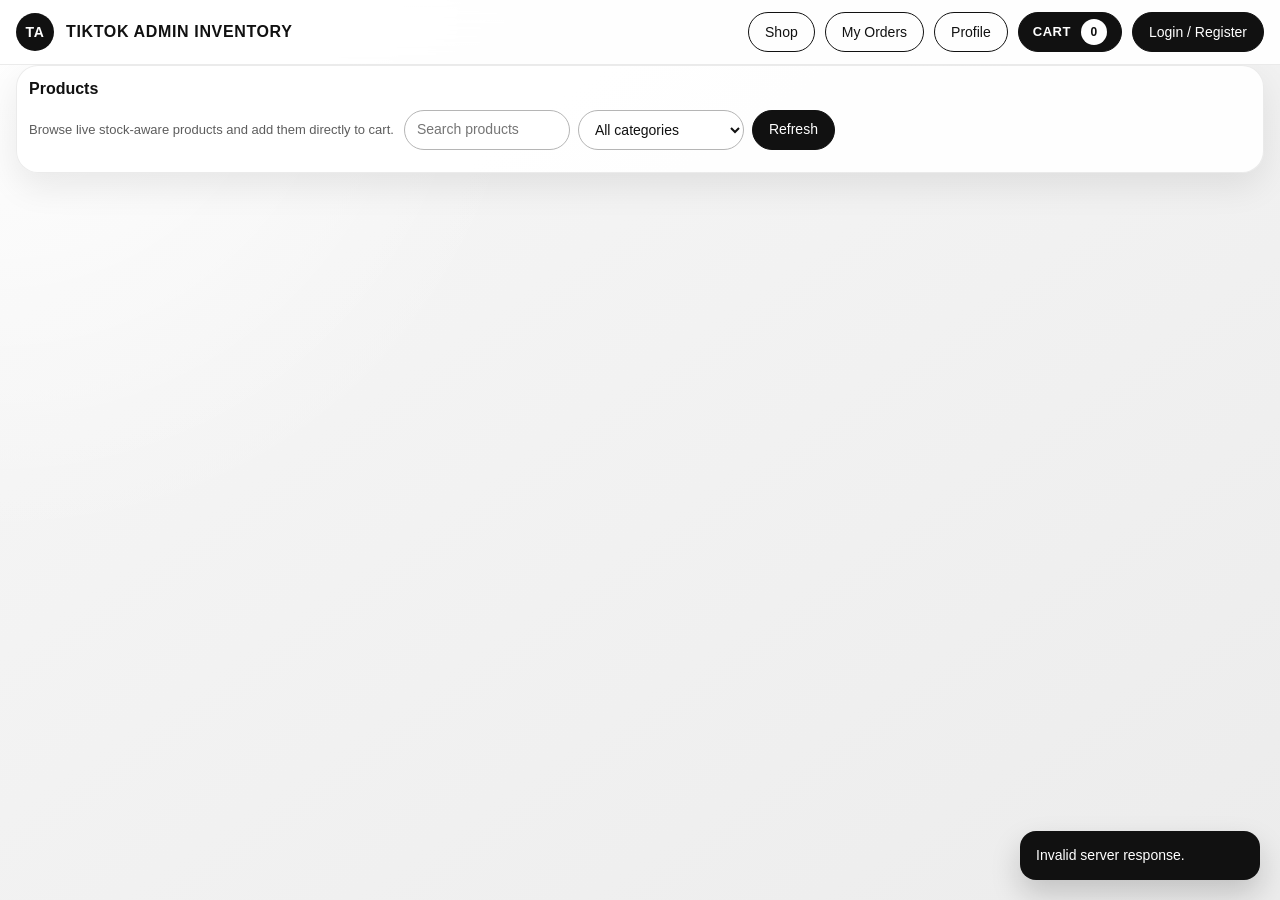
<file: index.html>
<!DOCTYPE html>
<html lang="en">
<head>
    <meta charset="UTF-8">
    <meta name="viewport" content="width=device-width, initial-scale=1.0">
    <title>DEVORYN FROM TIKTOK </title>
    <link rel="stylesheet" href="assets/css/app.css">
    <script defer src="assets/js/favicon.js"></script>
</head>
<body data-brand-context="shop">
    <div class="page-shell" id="shopApp">
        <header class="topbar">
            <a class="brand" href="#">
                <span class="brand-mark" data-brand-mark data-brand-fallback="TA">TA</span>
                <span data-brand-text="site_name">TikTok Admin Inventory</span>
            </a>
            <div class="nav-group">
                <button class="ghost-button" type="button" data-view-trigger="shop">Shop</button>
                <button class="ghost-button" type="button" data-view-trigger="orders">My Orders</button>
                <button class="ghost-button" type="button" data-view-trigger="profile">Profile</button>
                <a class="ghost-button hidden" id="shopAdminLink" href="admin/?page=dashboard">Admin Panel</a>
                <button class="floating-cart-toggle" id="shopCartToggle" type="button" aria-label="Open cart and checkout" aria-expanded="false">
                    <span class="floating-cart-icon">Cart</span>
                    <span class="floating-cart-count" id="shopCartBadge">0</span>
                </button>
                <button class="button" type="button" id="shopAuthButton">Login / Register</button>
                <button class="ghost-button hidden" type="button" id="shopLogoutButton">Logout</button>
            </div>
        </header>

        <main class="layout-grid shop-layout">
            <div class="stack">
                <section class="panel" data-view="shop">
                    <div class="panel-head shop-products-head">
                        <h2 class="panel-title">Products</h2>
                        <div class="shop-products-subrow">
                            <p class="muted">Browse live stock-aware products and add them directly to cart.</p>
                            <div class="toolbar shop-products-toolbar">
                                <input id="shopSearchInput" type="search" placeholder="Search products">
                                <select id="shopCategoryFilter">
                                    <option value="">All categories</option>
                                </select>
                                <button class="button" type="button" id="shopRefreshProducts">Refresh</button>
                            </div>
                        </div>
                    </div>
                    <div class="card-grid" id="shopProductsGrid"></div>
                </section>

                <section class="panel hidden" data-view="orders">
                    <div class="panel-head">
                        <div>
                            <h2 class="panel-title">My Orders</h2>
                            <p class="muted">Track outgoing orders, transactions, and shipment progress.</p>
                        </div>
                        <button class="button" type="button" id="shopRefreshOrders">Refresh Orders</button>
                    </div>
                    <div class="shop-stats" id="shopOrderStats"></div>
                    <div class="list" id="shopOrdersList"></div>
                </section>

                <section class="panel hidden" data-view="profile">
                    <div class="panel-head">
                        <div>
                            <h2 class="panel-title">Profile & Security</h2>
                            <p class="muted">Update your password and review your account state.</p>
                        </div>
                    </div>
                    <div class="split-panel">
                        <div class="card profile-card">
                            <form id="shopProfileForm" class="form-grid">
                                <div class="field">
                                    <label for="shopProfileFirstName">First Name</label>
                                    <input id="shopProfileFirstName" name="first_name" type="text" required>
                                </div>
                                <div class="field">
                                    <label for="shopProfileLastName">Last Name</label>
                                    <input id="shopProfileLastName" name="last_name" type="text" required>
                                </div>
                                <div class="field">
                                    <label for="shopProfileEmail">Email</label>
                                    <input id="shopProfileEmail" name="email" type="email" required>
                                </div>
                                <div class="field">
                                    <label for="shopProfilePhone">Phone</label>
                                    <input id="shopProfilePhone" name="phone" type="text">
                                </div>
                                <div class="field field-full">
                                    <label for="shopProfileRecipient">Recipient Name</label>
                                    <input id="shopProfileRecipient" name="shipping_recipient_name" type="text">
                                </div>
                                <div class="field field-full">
                                    <label for="shopProfileLine1">Address Line 1</label>
                                    <input id="shopProfileLine1" name="shipping_address_line_1" type="text">
                                </div>
                                <div class="field field-full">
                                    <label for="shopProfileLine2">Address Line 2</label>
                                    <input id="shopProfileLine2" name="shipping_address_line_2" type="text">
                                </div>
                                <div class="field">
                                    <label for="shopProfileCity">City</label>
                                    <input id="shopProfileCity" name="shipping_city" type="text">
                                </div>
                                <div class="field">
                                    <label for="shopProfileRegion">State / Region</label>
                                    <input id="shopProfileRegion" name="shipping_state_region" type="text">
                                </div>
                                <div class="field">
                                    <label for="shopProfilePostal">Postal Code</label>
                                    <input id="shopProfilePostal" name="shipping_postal_code" type="text">
                                </div>
                                <div class="field">
                                    <label for="shopProfileCountry">Country</label>
                                    <input id="shopProfileCountry" name="shipping_country" type="text">
                                </div>
                                <div class="field">
                                    <label for="shopProfileShippingPhone">Shipping Phone</label>
                                    <input id="shopProfileShippingPhone" name="shipping_phone" type="text">
                                </div>
                                <button class="button field-full" type="submit">Save Profile</button>
                            </form>
                        </div>
                        <div class="card profile-card">
                            <div class="list" id="shopProfileMeta"></div>
                            <form id="shopPasswordForm" class="form-grid single">
                                <div class="field">
                                    <label for="shopCurrentPassword">Current Password</label>
                                    <input id="shopCurrentPassword" name="current_password" type="password" required>
                                </div>
                                <div class="field">
                                    <label for="shopNewPassword">New Password</label>
                                    <input id="shopNewPassword" name="new_password" type="password" required>
                                </div>
                                <div class="field">
                                    <label for="shopConfirmPassword">Confirm New Password</label>
                                    <input id="shopConfirmPassword" name="confirm_password" type="password" required>
                                </div>
                                <button class="button" type="submit">Change Password</button>
                            </form>
                        </div>
                    </div>
                </section>
            </div>
        </main>

        <div class="floating-cart-overlay hidden" id="shopCartOverlay">
            <button class="floating-cart-backdrop" id="shopCartBackdrop" type="button" aria-label="Close cart popup"></button>
            <section class="panel floating-cart-popup" id="shopCartPopup" aria-hidden="true">
                <div class="panel-head">
                    <div>
                        <h2 class="panel-title">Cart & Checkout</h2>
                        <p class="muted">Orders deduct stock immediately after a successful checkout.</p>
                    </div>
                    <button class="ghost-button" id="shopCartClose" type="button">Close</button>
                </div>
                <div class="floating-cart-body">
                    <div class="list" id="shopCartItems"></div>
                    <form id="shopCheckoutForm" class="form-grid single">
                        <div class="checkout-step-indicator">
                            <span class="pill" data-checkout-step-label="1">1. Review</span>
                            <span class="pill" data-checkout-step-label="2">2. Delivery & Payment</span>
                        </div>

                        <div class="checkout-step" data-checkout-step="1">
                            <p class="muted">Review your cart first, then continue to delivery and payment details.</p>
                            <div class="checkout-actions">
                                <button class="button" id="shopCheckoutNext" type="button">Next</button>
                            </div>
                        </div>

                        <div class="checkout-step hidden" data-checkout-step="2">
                            <div class="field">
                                <label for="checkoutRecipient">Recipient Name</label>
                                <input id="checkoutRecipient" name="shipping_recipient_name" type="text" required>
                            </div>
                            <div class="field">
                                <label for="checkoutPhone">Phone</label>
                                <input id="checkoutPhone" name="shipping_phone" type="text">
                            </div>
                            <div class="field">
                                <label for="checkoutLine1">Address Line 1</label>
                                <input id="checkoutLine1" name="shipping_address_line_1" type="text" required>
                            </div>
                            <div class="field">
                                <label for="checkoutLine2">Address Line 2</label>
                                <input id="checkoutLine2" name="shipping_address_line_2" type="text">
                            </div>
                            <div class="field">
                                <label for="checkoutCity">City</label>
                                <input id="checkoutCity" name="shipping_city" type="text" required>
                            </div>
                            <div class="field">
                                <label for="checkoutRegion">State / Region</label>
                                <input id="checkoutRegion" name="shipping_state_region" type="text">
                            </div>
                            <div class="field">
                                <label for="checkoutPostal">Postal Code</label>
                                <input id="checkoutPostal" name="shipping_postal_code" type="text">
                            </div>
                            <div class="field">
                                <label for="checkoutCountry">Country</label>
                                <input id="checkoutCountry" name="shipping_country" type="text" required>
                            </div>
                            <div class="field">
                                <label for="checkoutPaymentMethod">Payment Method</label>
                                <select id="checkoutPaymentMethod" name="payment_method">
                                    <option value="simulated">Simulated</option>
                                    <option value="cash_on_delivery">Cash on Delivery</option>
                                    <option value="bank_transfer">Bank Transfer</option>
                                </select>
                            </div>
                            <div class="field">
                                <label for="checkoutNotes">Order Notes</label>
                                <textarea id="checkoutNotes" name="notes"></textarea>
                            </div>
                            <div class="checkout-actions">
                                <button class="ghost-button" id="shopCheckoutBack" type="button">Back</button>
                                <button class="button" id="shopCheckoutSubmit" type="submit">Place Order</button>
                            </div>
                        </div>
                    </form>
                </div>
            </section>
        </div>
    </div>

    <script>
        window.APP_API_BASE = 'api/index.php';
        window.APP_BASE_PREFIX = '';
    </script>
    <script type="module" src="assets/js/shop.js"></script>
</body>
</html>
</file>
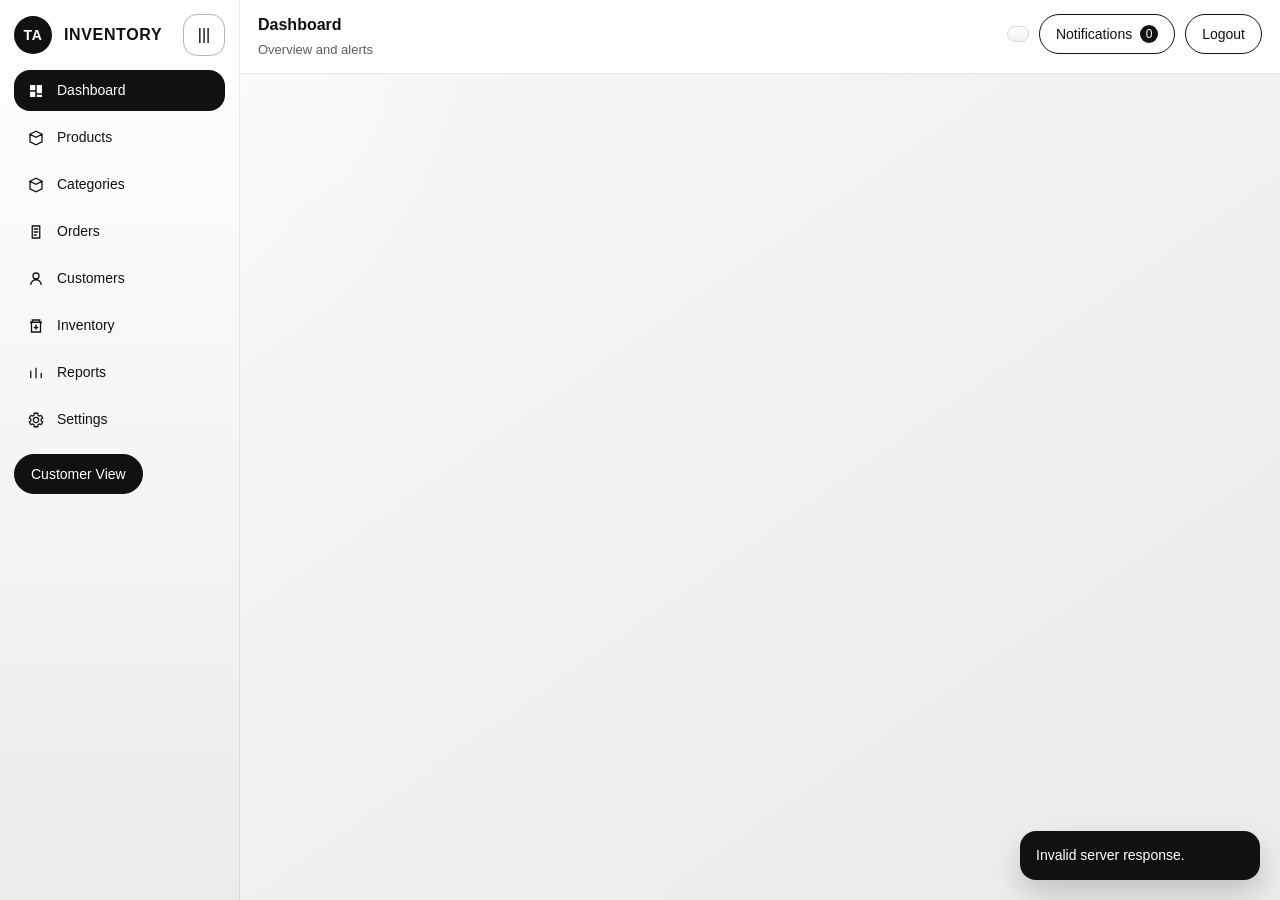
<file: admin/index.html>
<!DOCTYPE html>
<html lang="en">
<head>
    <meta charset="UTF-8">
    <meta name="viewport" content="width=device-width, initial-scale=1.0">
    <title>Admin Panel</title>
    <link rel="stylesheet" href="../assets/css/app.css">
    <link rel="stylesheet" href="../assets/css/admin.css">
    <script defer src="../assets/js/favicon.js"></script>
</head>
<body data-brand-context="admin">
    <div class="admin-shell" id="adminShell">
        <aside class="sidebar" id="adminSidebar">
            <div class="sidebar-top">
                <a class="brand" href="./?page=dashboard">
                    <span class="brand-mark" data-brand-mark data-brand-fallback="TA">TA</span>
                    <span class="brand-text" data-brand-text="admin_panel_title">Inventory</span>
                </a>
                <button class="hamburger" id="adminSidebarToggle" type="button" aria-label="Toggle sidebar">
                    <span style="font-size:16px;">|||</span>
                </button>
            </div>

            <nav class="nav-list" id="adminNavList"></nav>

            <div class="sidebar-footer">
                <a class="button" id="adminCustomerViewLink" href="../?admin_preview=1">
                    <span>Customer View</span>
                </a>
            </div>
        </aside>

        <div class="admin-main">
            <header class="admin-header">
                <div class="admin-header-copy">
                    <h1 class="section-title" id="adminPageTitle">Dashboard</h1>
                    <p class="muted" id="adminPageSubtitle">Operational overview and live stock status.</p>
                </div>
                <div class="admin-header-tools">
                    <div class="admin-account-badge" id="adminSessionBadge"></div>
                    <div class="inline-actions">
                        <button class="ghost-button" type="button" id="adminNotificationsButton">
                            Notifications
                            <span class="notification-dot" id="adminNotificationCount">0</span>
                        </button>
                        <button class="ghost-button" type="button" id="adminLogoutButton">Logout</button>
                    </div>
                </div>
            </header>

            <main class="admin-content">
                <div id="adminPageContent"></div>
            </main>
        </div>
    </div>

    <script>
        window.APP_API_BASE = '../api/index.php';
        window.APP_BASE_PREFIX = '../';
        const customerViewLink = document.getElementById('adminCustomerViewLink');
        if (customerViewLink) {
            customerViewLink.addEventListener('click', () => {
                try {
                    sessionStorage.setItem('admin_customer_preview', '1');
                } catch (error) {
                    // Ignore storage failures and continue navigation.
                }
            });
        }
    </script>
    <script type="module" src="../assets/js/admin.js"></script>
</body>
</html>
</file>
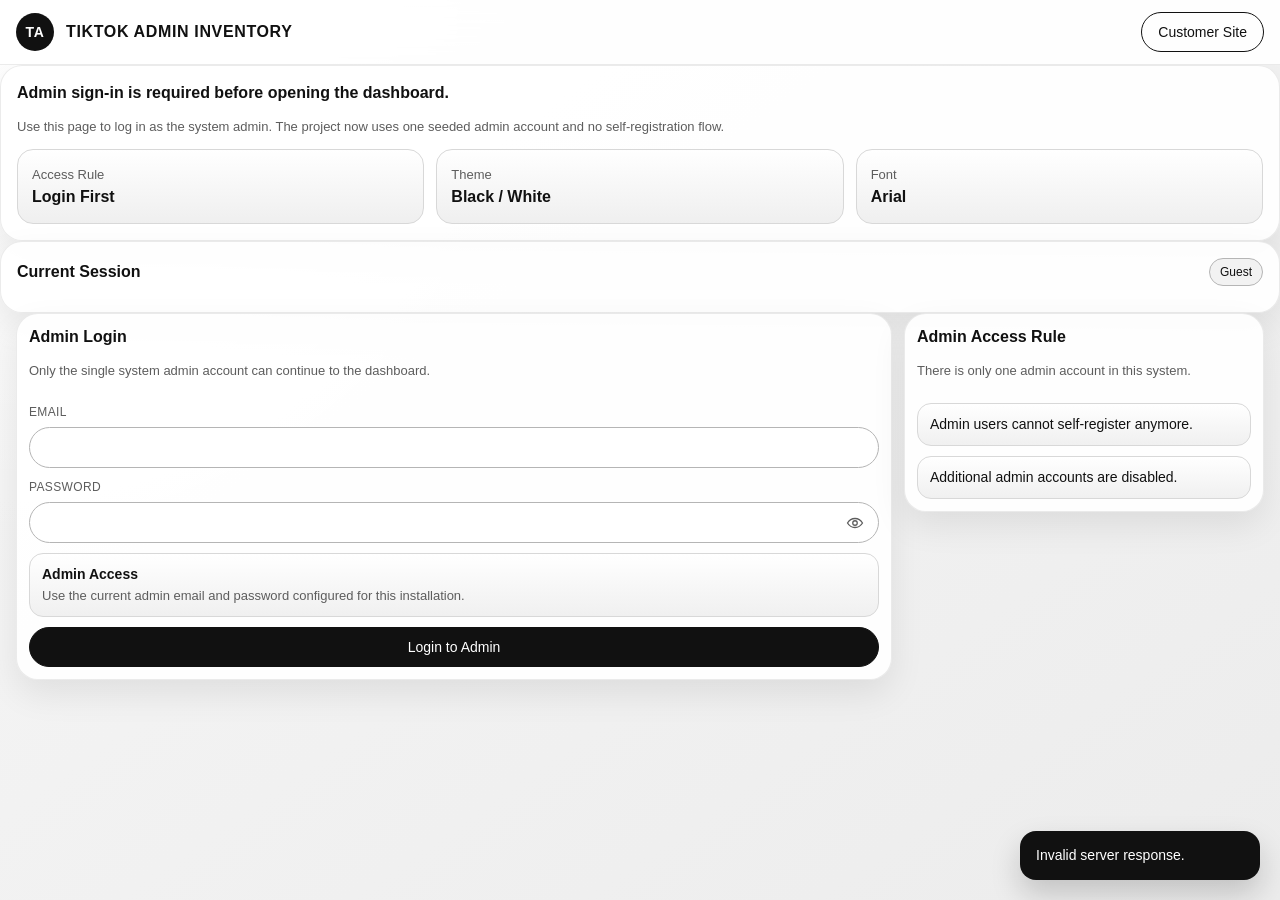
<file: admin/login.html>
<!DOCTYPE html>
<html lang="en">
<head>
    <meta charset="UTF-8">
    <meta name="viewport" content="width=device-width, initial-scale=1.0">
    <title>Admin Login | TikTok Admin Inventory</title>
    <link rel="stylesheet" href="../assets/css/app.css">
    <script defer src="../assets/js/favicon.js"></script>
</head>
<body data-brand-context="admin-login">
    <div class="page-shell">
        <header class="topbar">
            <a class="brand" href="../">
                <span class="brand-mark" data-brand-mark data-brand-fallback="TA">TA</span>
                <span data-brand-text="site_name">TikTok Admin Inventory</span>
            </a>
            <div class="inline-actions">
                <a class="ghost-button" href="../">Customer Site</a>
            </div>
        </header>

        <section class="hero">
            <div class="hero-card">
                <h1>Admin sign-in is required before opening the dashboard.</h1>
                <p>Use this page to log in as the system admin. The project now uses one seeded admin account and no self-registration flow.</p>
                <div class="hero-stats">
                    <div class="hero-stat">
                        <span class="muted">Access Rule</span>
                        <strong>Login First</strong>
                    </div>
                    <div class="hero-stat">
                        <span class="muted">Theme</span>
                        <strong>Black / White</strong>
                    </div>
                    <div class="hero-stat">
                        <span class="muted">Font</span>
                        <strong>Arial</strong>
                    </div>
                </div>
            </div>

            <div class="hero-card">
                <div class="panel-head">
                    <h2 class="panel-title">Current Session</h2>
                    <span class="pill" id="adminLoginSessionPill">Guest</span>
                </div>
                <div class="list" id="adminLoginSessionSummary"></div>
            </div>
        </section>

        <main class="layout-grid">
            <div class="stack">
                <section class="panel">
                    <div class="panel-head">
                        <div>
                            <h2 class="panel-title">Admin Login</h2>
                            <p class="muted">Only the single system admin account can continue to the dashboard.</p>
                        </div>
                    </div>
                    <form id="adminLoginForm" class="form-grid single">
                        <div class="field">
                            <label for="adminLoginEmail">Email</label>
                            <input id="adminLoginEmail" name="email" type="email" required>
                        </div>
                        <div class="field">
                            <label for="adminLoginPassword">Password</label>
                            <input id="adminLoginPassword" name="password" type="password" required>
                        </div>
                        <div class="list-item">
                            <strong>Admin Access</strong><br>
                            <span class="muted">Use the current admin email and password configured for this installation.</span>
                        </div>
                        <button class="button" type="submit">Login to Admin</button>
                    </form>
                </section>
            </div>

            <aside class="aside-panel">
                <section class="panel">
                    <div class="panel-head">
                        <div>
                            <h2 class="panel-title">Admin Access Rule</h2>
                            <p class="muted">There is only one admin account in this system.</p>
                        </div>
                    </div>
                    <div class="list">
                        <div class="list-item">Admin users cannot self-register anymore.</div>
                        <div class="list-item">Additional admin accounts are disabled.</div>
                    </div>
                </section>
            </aside>
        </main>
    </div>

    <script>
        window.APP_API_BASE = '../api/index.php';
        window.APP_BASE_PREFIX = '../';
    </script>
    <script type="module" src="../assets/js/admin-login.js"></script>
</body>
</html>
</file>
<file: assets/css/app.css>
:root {
    --bg: #f5f5f5;
    --panel: #ffffff;
    --panel-alt: #ededed;
    --text: #111111;
    --muted: #5d5d5d;
    --line: #d8d8d8;
    --line-strong: #b5b5b5;
    --accent: #111111;
    --accent-inverse: #ffffff;
    --success: #1f1f1f;
    --danger: #111111;
    --radius-sm: 10px;
    --radius-md: 16px;
    --radius-lg: 22px;
    --radius-xl: 28px;
    --shadow: 0 14px 34px rgba(0, 0, 0, 0.08);
    --font-xs: 12px;
    --font-sm: 13px;
    --font-md: 14px;
    --font-lg: 16px;
}

* {
    box-sizing: border-box;
}

html {
    scroll-behavior: smooth;
}

body {
    margin: 0;
    min-height: 100vh;
    font-family: Arial, sans-serif;
    font-size: var(--font-md);
    line-height: 1.5;
    color: var(--text);
    background:
        radial-gradient(circle at top left, rgba(255, 255, 255, 0.95), rgba(255, 255, 255, 0) 35%),
        linear-gradient(145deg, #f7f7f7 0%, #ececec 100%);
}

img {
    display: block;
    max-width: 100%;
}

button,
input,
select,
textarea {
    font: inherit;
}

a {
    color: inherit;
    text-decoration: none;
}

.hidden {
    display: none !important;
}

.page-shell {
    min-height: 100vh;
}

.topbar {
    position: sticky;
    top: 0;
    z-index: 20;
    display: flex;
    align-items: center;
    justify-content: space-between;
    gap: 10px;
    padding: 12px 16px;
    background: rgba(255, 255, 255, 0.9);
    border-bottom: 1px solid rgba(0, 0, 0, 0.08);
    backdrop-filter: blur(16px);
}

.brand {
    display: inline-flex;
    align-items: center;
    gap: 12px;
    font-size: var(--font-lg);
    font-weight: 700;
    letter-spacing: 0.04em;
    text-transform: uppercase;
}

.brand-mark {
    width: 38px;
    height: 38px;
    display: inline-flex;
    align-items: center;
    justify-content: center;
    border-radius: 50%;
    background: #111111;
    color: #ffffff;
    font-size: var(--font-md);
    overflow: hidden;
    flex-shrink: 0;
}

.brand-mark.has-logo {
    border-radius: 12px;
    border: 1px solid rgba(0, 0, 0, 0.12);
    background: #ffffff;
    color: transparent;
}

.brand-mark img {
    width: 100%;
    height: 100%;
    object-fit: contain;
    background: #ffffff;
    padding: 5px;
}

.nav-group,
.inline-actions {
    display: flex;
    align-items: center;
    flex-wrap: wrap;
    gap: 10px;
}

.hero-card,
.panel,
.card {
    background: rgba(255, 255, 255, 0.92);
    border: 1px solid rgba(0, 0, 0, 0.08);
    border-radius: var(--radius-lg);
    box-shadow: var(--shadow);
}

.hero-card {
    padding: 16px;
}

.hero-card h1,
.section-title,
.panel-title {
    margin: 0;
    font-size: var(--font-lg);
    line-height: 1.35;
}

.hero-card p,
.muted {
    color: var(--muted);
    font-size: var(--font-sm);
}

.hero-stats,
.shop-stats {
    display: grid;
    grid-template-columns: repeat(3, minmax(0, 1fr));
    gap: 12px;
}

.hero-stats {
    margin-top: 10px;
}

.shop-stats {
    margin-bottom: 12px;
}

.hero-stat,
.shop-stat {
    padding: 14px;
    border-radius: var(--radius-md);
    background: linear-gradient(180deg, #ffffff, #efefef);
    border: 1px solid var(--line);
}

.hero-stat strong,
.shop-stat strong {
    display: block;
    font-size: var(--font-lg);
}

.layout-grid {
    display: grid;
    grid-template-columns: minmax(0, 2fr) minmax(300px, 360px);
    gap: 12px;
    padding: 0 16px 16px;
}

.shop-layout {
    grid-template-columns: minmax(0, 1fr);
}

.stack {
    display: grid;
    gap: 12px;
}

.panel {
    padding: 12px;
}

.panel-head {
    display: flex;
    align-items: center;
    justify-content: space-between;
    gap: 8px;
    margin-bottom: 10px;
}

.split-panel {
    display: grid;
    grid-template-columns: repeat(2, minmax(0, 1fr));
    gap: 10px;
    align-items: start;
}

.profile-card {
    padding: 14px;
}

.shop-products-head {
    display: grid;
    gap: 10px;
}

.shop-products-subrow {
    display: flex;
    align-items: center;
    justify-content: space-between;
    gap: 10px;
}

.shop-products-subrow .muted {
    margin: 0;
    flex: 1 1 auto;
}

.toolbar {
    display: flex;
    align-items: center;
    gap: 8px;
    flex-wrap: wrap;
}

.shop-products-toolbar {
    flex: 0 0 auto;
    flex-wrap: nowrap;
    justify-content: flex-end;
}

.button,
.ghost-button,
.danger-button {
    display: inline-flex;
    align-items: center;
    justify-content: center;
    gap: 8px;
    min-height: 40px;
    padding: 0 16px;
    border-radius: 999px;
    border: 1px solid var(--accent);
    cursor: pointer;
    transition: transform 0.18s ease, background-color 0.18s ease, color 0.18s ease, border-color 0.18s ease;
}

.button {
    background: var(--accent);
    color: var(--accent-inverse);
}

.ghost-button {
    background: transparent;
    color: var(--accent);
}

.danger-button {
    background: #ffffff;
    color: #111111;
    border-color: #111111;
}

.button:hover,
.ghost-button:hover,
.danger-button:hover {
    transform: translateY(-1px);
}

.button[disabled],
.ghost-button[disabled],
.danger-button[disabled] {
    opacity: 0.55;
    cursor: not-allowed;
    transform: none;
}

.pill {
    display: inline-flex;
    align-items: center;
    gap: 6px;
    padding: 4px 10px;
    border-radius: 999px;
    border: 1px solid var(--line-strong);
    background: #f2f2f2;
    font-size: var(--font-xs);
}

.form-grid {
    display: grid;
    gap: 10px;
    grid-template-columns: repeat(2, minmax(0, 1fr));
    align-items: start;
    min-width: 0;
}

.form-grid.single {
    grid-template-columns: 1fr;
}

.form-grid > * {
    min-width: 0;
}

.field {
    display: grid;
    gap: 6px;
    min-width: 0;
}

.field-full {
    grid-column: 1 / -1;
}

.field label {
    font-size: var(--font-xs);
    color: var(--muted);
    letter-spacing: 0.03em;
    text-transform: uppercase;
}

.field input,
.field select,
.field textarea {
    width: 100%;
    max-width: 100%;
    min-width: 0;
    min-height: 40px;
    padding: 9px 12px;
    border-radius: var(--radius-xl);
    border: 1px solid var(--line-strong);
    background: #ffffff;
    color: var(--text);
}

.field input[type="file"] {
    overflow: hidden;
}

.password-input-shell {
    position: relative;
    display: flex;
    align-items: center;
    width: 100%;
}

.password-input-shell input {
    padding-right: 44px;
}

.password-toggle {
    position: absolute;
    right: 10px;
    top: 50%;
    transform: translateY(-50%);
    width: 28px;
    height: 28px;
    padding: 0;
    border: 0;
    background: transparent;
    color: var(--muted);
    display: inline-flex;
    align-items: center;
    justify-content: center;
    cursor: pointer;
}

.password-toggle:hover {
    color: var(--text);
}

.password-toggle:focus-visible {
    outline: 2px solid #111111;
    outline-offset: 2px;
    border-radius: 999px;
}

.password-toggle svg {
    width: 18px;
    height: 18px;
}

.toolbar input,
.toolbar select,
.toolbar textarea,
.inline-form input,
.inline-form select,
.inline-form textarea {
    min-height: 40px;
    padding: 8px 12px;
    border-radius: var(--radius-xl);
    border: 1px solid var(--line-strong);
    background: #ffffff;
    color: var(--text);
}

.field textarea,
.toolbar textarea,
.inline-form textarea {
    min-height: 88px;
    resize: vertical;
}

.toolbar input,
.toolbar select,
.toolbar textarea {
    width: auto;
    flex: 0 1 220px;
    min-width: 0;
}

.search-assist-popover {
    position: fixed;
    z-index: 1200;
    display: grid;
    gap: 4px;
    max-height: min(320px, 50vh);
    overflow-y: auto;
    padding: 8px;
    border: 1px solid var(--line);
    border-radius: 16px;
    background: rgba(255, 255, 255, 0.98);
    box-shadow: 0 18px 40px rgba(17, 17, 17, 0.12);
    backdrop-filter: blur(10px);
}

.search-assist-group {
    padding: 2px 4px 0;
    color: var(--muted);
    font-size: var(--font-xs);
    letter-spacing: 0.04em;
    text-transform: uppercase;
}

.search-assist-option {
    display: flex;
    align-items: center;
    justify-content: space-between;
    gap: 12px;
    width: 100%;
    padding: 10px 12px;
    border: 0;
    border-radius: 12px;
    background: transparent;
    color: var(--text);
    text-align: left;
    cursor: pointer;
}

.search-assist-option:hover,
.search-assist-option.is-active {
    background: #f3f3f3;
}

.search-assist-copy {
    display: grid;
    gap: 2px;
    min-width: 0;
}

.search-assist-label {
    font-size: var(--font-sm);
    white-space: nowrap;
    overflow: hidden;
    text-overflow: ellipsis;
}

.search-assist-hint {
    color: var(--muted);
    font-size: var(--font-xs);
    white-space: nowrap;
    overflow: hidden;
    text-overflow: ellipsis;
}

.search-assist-badge {
    flex: 0 0 auto;
    padding: 4px 8px;
    border-radius: 999px;
    background: #f0f0f0;
    color: var(--muted);
    font-size: var(--font-xs);
}

.inline-form input,
.inline-form select,
.inline-form textarea {
    width: auto;
    flex: 1 1 180px;
    min-width: 0;
}

.field input:focus,
.field select:focus,
.field textarea:focus,
.toolbar input:focus,
.toolbar select:focus,
.toolbar textarea:focus,
.inline-form input:focus,
.inline-form select:focus,
.inline-form textarea:focus {
    outline: none;
    border-color: #111111;
    box-shadow: 0 0 0 3px rgba(17, 17, 17, 0.08);
}

.table-wrap {
    overflow: auto;
    border-radius: 14px;
    border: 1px solid var(--line);
}

table {
    width: 100%;
    border-collapse: collapse;
    background: #ffffff;
}

th,
td {
    padding: 12px;
    border-bottom: 1px solid var(--line);
    text-align: left;
    vertical-align: top;
    font-size: var(--font-sm);
}

th {
    font-size: var(--font-xs);
    color: var(--muted);
    text-transform: uppercase;
    letter-spacing: 0.05em;
}

.card-grid {
    display: grid;
    grid-template-columns: repeat(auto-fit, minmax(min(100%, 220px), 260px));
    justify-content: start;
    align-items: start;
    gap: 10px;
}

.product-card {
    display: grid;
    gap: 10px;
    padding: 10px;
}

.product-card-button {
    width: 100%;
    display: grid;
    gap: 10px;
    appearance: none;
    border: 0;
    background: transparent;
    color: inherit;
    font: inherit;
    text-align: left;
    cursor: pointer;
    padding: 0;
    transition: transform 0.18s ease;
}

.product-card-button:hover {
    transform: translateY(-2px);
}

.product-card-button:focus-visible {
    outline: 2px solid #111111;
    outline-offset: 4px;
}

.product-image {
    aspect-ratio: 1 / 1;
    border-radius: 14px;
    overflow: hidden;
    border: 1px solid var(--line);
    background:
        linear-gradient(145deg, #ffffff 0%, #e9e9e9 100%);
}

.product-image img {
    width: 100%;
    height: 100%;
    object-fit: cover;
}

.product-meta {
    display: grid;
    gap: 6px;
}

.product-meta h3 {
    margin: 0;
    font-size: var(--font-sm);
    line-height: 1.35;
}

.price {
    font-size: var(--font-lg);
    font-weight: 700;
}

.product-card-details {
    display: flex;
    align-items: center;
    gap: 8px;
    flex-wrap: wrap;
}

.product-card-copy {
    display: -webkit-box;
    -webkit-line-clamp: 2;
    -webkit-box-orient: vertical;
    overflow: hidden;
    overflow-wrap: anywhere;
    word-break: break-word;
    white-space: normal;
    min-width: 0;
    min-height: 39px;
    margin: 0;
}

.product-card-actions {
    display: flex;
}

.product-card-add {
    width: 100%;
    justify-content: center;
}

.status-tag {
    display: inline-flex;
    align-items: center;
    width: fit-content;
    padding: 4px 10px;
    border-radius: 999px;
    font-size: var(--font-xs);
    border: 1px solid #111111;
}

.status-in_stock {
    background: #ffffff;
}

.status-low_stock {
    background: #efefef;
}

.status-out_of_stock {
    background: #d9d9d9;
}

.floating-cart-toggle {
    position: relative;
    z-index: 1;
    display: inline-flex;
    align-items: center;
    gap: 10px;
    min-height: 40px;
    padding: 0 14px;
    border: 1px solid #111111;
    border-radius: 999px;
    background: #111111;
    color: #ffffff;
    box-shadow: none;
    cursor: pointer;
}

.floating-cart-icon {
    font-size: var(--font-sm);
    font-weight: 700;
    letter-spacing: 0.04em;
    text-transform: uppercase;
}

.floating-cart-count {
    display: inline-flex;
    align-items: center;
    justify-content: center;
    min-width: 26px;
    height: 26px;
    padding: 0 8px;
    border-radius: 999px;
    background: #ffffff;
    color: #111111;
    font-size: var(--font-xs);
    font-weight: 700;
}

.floating-cart-overlay {
    position: fixed;
    inset: 0;
    z-index: 75;
}

.floating-cart-backdrop {
    position: absolute;
    inset: 0;
    border: 0;
    background: rgba(0, 0, 0, 0.28);
    cursor: pointer;
}

.floating-cart-popup {
    position: absolute;
    right: 24px;
    top: 78px;
    width: min(420px, calc(100vw - 32px));
    max-height: calc(100vh - 96px);
    display: grid;
    gap: 12px;
    overflow: hidden;
    border-radius: 28px;
    background: rgba(255, 255, 255, 0.98);
    box-shadow: 0 28px 60px rgba(0, 0, 0, 0.18);
    transform-origin: top right;
    animation: floatingCartIn 0.22s ease;
}

.floating-cart-popup .panel-head {
    margin-bottom: 0;
}

.floating-cart-body {
    display: grid;
    gap: 10px;
    overflow: auto;
    max-height: calc(100vh - 210px);
    padding-right: 4px;
}

.floating-cart-body::-webkit-scrollbar {
    width: 8px;
}

.floating-cart-body::-webkit-scrollbar-thumb {
    background: rgba(17, 17, 17, 0.2);
    border-radius: 999px;
}

.checkout-step-indicator {
    display: flex;
    align-items: center;
    gap: 8px;
    flex-wrap: wrap;
}

.checkout-step-indicator .pill {
    opacity: 0.6;
}

.checkout-step-indicator .pill.checkout-step-active {
    opacity: 1;
    background: #111111;
    color: #ffffff;
    border-color: #111111;
}

.checkout-step {
    display: grid;
    gap: 10px;
}

.checkout-step .muted {
    margin: 0;
}

.checkout-actions {
    display: flex;
    justify-content: flex-end;
    gap: 8px;
    flex-wrap: wrap;
    margin-top: 4px;
}

@keyframes floatingCartIn {
    from {
        opacity: 0;
        transform: translateY(12px) scale(0.96);
    }

    to {
        opacity: 1;
        transform: translateY(0) scale(1);
    }
}

.list {
    display: grid;
    gap: 10px;
}

.list-item {
    padding: 10px 12px;
    border-radius: 14px;
    border: 1px solid var(--line);
    background: linear-gradient(180deg, #ffffff, #f0f0f0);
}

.cart-item {
    padding: 10px 12px;
}

.cart-item-row {
    display: grid;
    grid-template-columns: minmax(0, 1fr) auto auto auto;
    align-items: center;
    gap: 10px;
}

.cart-item-open {
    min-width: 0;
    display: flex;
    align-items: center;
    gap: 8px;
    white-space: nowrap;
    overflow: hidden;
    border: 0;
    padding: 0;
    background: transparent;
    color: inherit;
    font: inherit;
    text-align: left;
    cursor: pointer;
}

.cart-item-open:hover .cart-item-name,
.cart-item-open:hover .cart-item-detail {
    text-decoration: underline;
}

.cart-item-open:focus-visible {
    outline: 2px solid #111111;
    outline-offset: 4px;
    border-radius: 8px;
}

.cart-item-name,
.cart-item-detail {
    overflow: hidden;
    text-overflow: ellipsis;
}

.cart-item-detail {
    flex: 1 1 auto;
}

.cart-item-price {
    flex: 0 0 auto;
    white-space: nowrap;
    font-size: var(--font-xs);
    font-weight: 700;
}

.cart-item-quantity {
    display: inline-flex;
    align-items: center;
    gap: 6px;
    padding: 2px 4px;
    border: 1px solid var(--line);
    border-radius: 999px;
    background: #ffffff;
}

.cart-qty-button,
.cart-remove-button {
    min-height: 30px;
    width: 30px;
    padding: 0;
    border-radius: 50%;
}

.cart-qty-value {
    min-width: 18px;
    text-align: center;
    font-weight: 700;
}

.cart-item-total {
    white-space: nowrap;
}

.cart-remove-button {
    font-size: 16px;
    line-height: 1;
}

.meta-line {
    display: flex;
    align-items: center;
    justify-content: space-between;
    gap: 12px;
    flex-wrap: wrap;
}

.toast-region {
    position: fixed;
    right: 20px;
    bottom: 20px;
    z-index: 100;
    display: grid;
    gap: 10px;
}

.toast {
    min-width: 240px;
    max-width: 360px;
    padding: 14px 16px;
    border-radius: 16px;
    background: #111111;
    color: #ffffff;
    box-shadow: 0 14px 30px rgba(0, 0, 0, 0.18);
}

.modal-backdrop {
    position: fixed;
    inset: 0;
    z-index: 80;
    display: flex;
    align-items: center;
    justify-content: center;
    padding: 14px;
    background: rgba(0, 0, 0, 0.4);
}

.modal {
    width: min(900px, calc(100vw - 28px));
    max-height: 90vh;
    overflow: auto;
    padding: 14px;
    border-radius: 22px;
    background: #ffffff;
    border: 1px solid rgba(0, 0, 0, 0.12);
    box-shadow: 0 24px 70px rgba(0, 0, 0, 0.18);
}

.modal.modal-compact {
    width: min(460px, calc(100vw - 28px));
}

.modal.product-quick-modal {
    width: min(760px, calc(100vw - 36px));
    overflow: hidden;
    overflow-x: hidden;
}

.product-quick-view {
    display: grid;
    grid-template-columns: minmax(180px, 220px) minmax(0, 1fr);
    gap: 14px;
    align-items: start;
    max-height: calc(90vh - 110px);
    overflow-y: auto;
    overflow-x: hidden;
    padding-right: 4px;
}

.product-quick-image {
    width: min(220px, 100%);
    aspect-ratio: 1 / 1;
    min-height: 0;
    justify-self: center;
    align-self: start;
}

.product-quick-image img {
    width: 100%;
    height: 100%;
    max-height: none;
    object-fit: contain;
    object-position: center;
    padding: 12px;
    background: #ffffff;
}

.product-quick-meta {
    display: grid;
    gap: 10px;
    min-width: 0;
}

.product-quick-variant-row {
    display: grid;
    gap: 8px;
}

.product-quick-variant-row .muted {
    margin: 0;
}

.product-quick-variant-options {
    display: flex;
    align-items: center;
    gap: 8px;
    flex-wrap: wrap;
}

.product-quick-variant-button {
    min-height: 32px;
    padding: 0 12px;
    border-radius: 999px;
    font-size: var(--font-xs);
}

.product-quick-variant-button.is-active {
    border-color: #111111;
    background: #111111;
    color: #ffffff;
}

.product-quick-copy {
    margin: 0;
    min-width: 0;
    overflow-wrap: anywhere;
    word-break: break-word;
    white-space: normal;
}

.product-quick-purchase {
    display: grid;
    gap: 10px;
}

.product-quick-quantity-row {
    display: flex;
    align-items: center;
    justify-content: space-between;
    gap: 12px;
    flex-wrap: wrap;
}

.product-quick-quantity-row .muted {
    margin: 0;
}

.product-quick-quantity-control {
    flex: 0 0 auto;
}

.product-quick-add {
    width: 100%;
}

.auth-modal .panel-head {
    margin-bottom: 14px;
}

.auth-switcher {
    display: grid;
    grid-template-columns: repeat(2, minmax(0, 1fr));
    gap: 8px;
    margin-bottom: 14px;
}

.auth-modal {
    perspective: 1200px;
}

.auth-modal-body {
    transform-style: preserve-3d;
    transform-origin: center center;
    will-change: transform, opacity;
}

.auth-modal-body.auth-flip-out {
    animation: authFlipOut 0.18s ease forwards;
}

.auth-modal-body.auth-flip-in {
    animation: authFlipIn 0.22s ease forwards;
}

.auth-form {
    max-width: 360px;
    margin: 0 auto;
}

.auth-form .button,
.auth-form .ghost-button,
.auth-form .danger-button {
    width: 100%;
}

@keyframes authFlipOut {
    from {
        opacity: 1;
        transform: rotateY(0deg) scale(1);
    }

    to {
        opacity: 0;
        transform: rotateY(90deg) scale(0.98);
    }
}

@keyframes authFlipIn {
    from {
        opacity: 0;
        transform: rotateY(-90deg) scale(0.98);
    }

    to {
        opacity: 1;
        transform: rotateY(0deg) scale(1);
    }
}

.empty-state {
    padding: 16px;
    border: 1px dashed var(--line-strong);
    border-radius: 16px;
    text-align: center;
    color: var(--muted);
}

.notification-dot {
    display: inline-flex;
    align-items: center;
    justify-content: center;
    min-width: 18px;
    height: 18px;
    border-radius: 999px;
    background: #111111;
    color: #ffffff;
    font-size: 12px;
    padding: 0 5px;
}

@media (max-width: 980px) {
    .layout-grid {
        grid-template-columns: 1fr;
    }
}

@media (max-width: 720px) {
    .topbar,
    .layout-grid {
        padding-left: 16px;
        padding-right: 16px;
    }

    .hero-stats,
    .shop-stats,
    .form-grid,
    .split-panel,
    .product-quick-view {
        grid-template-columns: 1fr;
    }

    .shop-products-subrow {
        flex-direction: column;
        align-items: stretch;
    }

    .shop-products-toolbar {
        flex-wrap: wrap;
        justify-content: flex-start;
    }

    .floating-cart-popup {
        right: 16px;
        top: 70px;
        width: calc(100vw - 32px);
        max-height: calc(100vh - 86px);
    }

    .product-quick-image {
        width: min(240px, 100%);
    }

    .floating-cart-body {
        max-height: calc(100vh - 195px);
        padding-right: 0;
    }
}
</file>
<file: assets/css/admin.css>
.admin-shell {
    display: grid;
    grid-template-columns: 240px minmax(0, 1fr);
    min-height: 100vh;
}

.admin-shell.sidebar-collapsed {
    grid-template-columns: 88px minmax(0, 1fr);
}

.sidebar {
    position: sticky;
    top: 0;
    height: 100vh;
    display: grid;
    grid-template-rows: auto auto 1fr auto;
    gap: 14px;
    padding: 14px;
    background:
        linear-gradient(180deg, rgba(255, 255, 255, 0.98), rgba(235, 235, 235, 0.98));
    border-right: 1px solid rgba(0, 0, 0, 0.08);
}

.sidebar.collapsed {
    width: 100%;
    gap: 10px;
    padding-inline: 10px;
}

.sidebar-top {
    display: flex;
    align-items: center;
    justify-content: space-between;
    gap: 8px;
}

.hamburger {
    width: 42px;
    height: 42px;
    border-radius: 14px;
    border: 1px solid var(--line-strong);
    background: #ffffff;
    display: inline-flex;
    align-items: center;
    justify-content: center;
    cursor: pointer;
}

.nav-list {
    display: grid;
    gap: 6px;
}

.nav-item {
    display: flex;
    align-items: center;
    justify-content: flex-start;
    gap: 12px;
    width: 100%;
    padding: 9px 12px;
    border-radius: 16px;
    border: 1px solid transparent;
    background: transparent;
    color: var(--text);
    cursor: pointer;
}

.nav-item > span:first-child {
    flex: 0 0 18px;
    width: 18px;
    display: inline-flex;
    align-items: center;
    justify-content: center;
}

.nav-label {
    flex: 0 1 auto;
    text-align: left;
}

.nav-item.active {
    background: #111111;
    color: #ffffff;
}

.nav-item svg {
    width: 18px;
    height: 18px;
}

.sidebar.collapsed .brand-text,
.sidebar.collapsed .nav-label,
.sidebar.collapsed .sidebar-footer .button span {
    display: none;
}

.sidebar.collapsed .sidebar-top {
    flex-direction: column;
    justify-content: flex-start;
}

.sidebar.collapsed .brand {
    width: 100%;
    justify-content: center;
}

.sidebar.collapsed .sidebar-footer {
    display: none;
}

.sidebar.collapsed .nav-item {
    justify-content: center;
    gap: 0;
    padding-inline: 0;
    min-height: 46px;
}

.sidebar.collapsed .sidebar-footer .button {
    width: 100%;
    padding-inline: 0;
}

.admin-main {
    display: grid;
    grid-template-rows: auto 1fr;
    min-width: 0;
}

.admin-header {
    display: flex;
    align-items: flex-start;
    justify-content: space-between;
    gap: 14px;
    flex-wrap: wrap;
    padding: 14px 18px;
    border-bottom: 1px solid rgba(0, 0, 0, 0.08);
    background: rgba(255, 255, 255, 0.84);
    backdrop-filter: blur(18px);
}

.admin-header-copy {
    display: grid;
    gap: 4px;
    flex: 1 1 260px;
    min-width: 0;
}

.admin-header-copy .muted {
    margin: 0;
}

.admin-header-tools {
    display: flex;
    align-items: center;
    justify-content: flex-end;
    gap: 10px;
    flex: 1 1 auto;
    flex-wrap: wrap;
}

.admin-account-badge {
    display: inline-flex;
    align-items: center;
    gap: 8px;
    min-width: 0;
    max-width: 280px;
    padding: 7px 10px;
    border-radius: 14px;
    border: 1px solid var(--line);
    background: linear-gradient(180deg, #ffffff, #f2f2f2);
}

.admin-account-meta {
    display: grid;
    gap: 1px;
    min-width: 0;
}

.admin-account-badge strong {
    line-height: 1.2;
    font-size: var(--font-sm);
}

.admin-account-badge .muted {
    margin: 0;
    white-space: nowrap;
    overflow: hidden;
    text-overflow: ellipsis;
}

.admin-account-badge .pill {
    flex: 0 0 auto;
    margin-top: 0 !important;
}

.admin-content {
    padding: 16px 18px 18px;
    display: grid;
    gap: 14px;
}

.admin-content .panel-head {
    align-items: flex-start;
    flex-wrap: wrap;
}

.admin-content .panel-head > :first-child {
    flex: 1 1 280px;
    min-width: 0;
}

.admin-content .panel-head > :first-child .muted {
    margin: 0;
    overflow-wrap: anywhere;
}

.admin-content .panel-head .toolbar {
    flex: 1 1 420px;
    min-width: 0;
    justify-content: flex-end;
    flex-wrap: wrap;
    overflow: visible;
    padding-bottom: 0;
}

.admin-content .panel-head .toolbar input,
.admin-content .panel-head .toolbar select,
.admin-content .panel-head .toolbar textarea {
    flex: 1 1 180px;
    min-width: 160px;
    max-width: 240px;
    width: auto;
}

.admin-content .panel-head .toolbar .button,
.admin-content .panel-head .toolbar .ghost-button,
.admin-content .panel-head .toolbar .danger-button {
    flex: 0 0 auto;
    white-space: nowrap;
}

.admin-content .table-wrap .inline-actions {
    flex-wrap: nowrap;
    gap: 6px;
    width: fit-content;
}

.admin-content .table-wrap .inline-actions .button,
.admin-content .table-wrap .inline-actions .ghost-button,
.admin-content .table-wrap .inline-actions .danger-button {
    min-height: 32px;
    padding: 0 10px;
    border-radius: 12px;
    font-size: var(--font-xs);
    white-space: nowrap;
}

.metrics-grid {
    display: grid;
    grid-template-columns: repeat(6, minmax(0, 1fr));
    gap: 10px;
}

.dashboard-analytics-grid {
    align-items: stretch;
}

.metric-card {
    padding: 14px;
    border-radius: 16px;
    border: 1px solid var(--line);
    background: linear-gradient(180deg, #ffffff, #f0f0f0);
    min-width: 0;
}

.metric-card strong {
    display: block;
    font-size: var(--font-lg);
}

.metric-card-button {
    width: 100%;
    display: grid;
    gap: 6px;
    align-content: start;
    appearance: none;
    text-align: left;
    font: inherit;
    color: inherit;
    cursor: pointer;
    transition: transform 0.18s ease, border-color 0.18s ease, box-shadow 0.18s ease, background 0.18s ease;
}

.metric-card-button:hover {
    transform: translateY(-1px);
    border-color: var(--line-strong);
    box-shadow: 0 10px 24px rgba(0, 0, 0, 0.08);
    background: linear-gradient(180deg, #ffffff, #ececec);
}

.metric-card-button:focus-visible {
    outline: 2px solid #111111;
    outline-offset: 2px;
}

.metric-card-hint {
    display: block;
    font-size: var(--font-xs);
    line-height: 1.4;
    color: var(--muted);
}

.page-section {
    display: grid;
    gap: 14px;
}

.split-panel {
    display: grid;
    grid-template-columns: 1.35fr 1fr;
    gap: 12px;
}

.inline-form {
    display: flex;
    align-items: center;
    gap: 8px;
    flex-wrap: wrap;
}

.variant-row {
    display: grid;
    gap: 6px;
    grid-template-columns: repeat(6, minmax(0, 1fr)) auto;
    align-items: end;
    padding: 8px;
    border-radius: var(--radius-xl);
    border: 1px solid var(--line);
    background: #fafafa;
}

.modal.product-form-modal {
    width: min(820px, calc(100vw - 36px));
}

.product-form-support-grid {
    display: grid;
    grid-template-columns: repeat(3, minmax(0, 1fr));
    gap: 10px;
    align-items: start;
}

.product-form-support-grid > * {
    min-width: 0;
}

.product-form-color-row {
    display: grid;
    grid-column: 1 / -1;
    grid-template-columns: 1fr;
    gap: 10px;
    align-items: start;
    min-width: 0;
}

.product-form-color-row.has-color-stock {
    grid-template-columns: minmax(220px, 280px) minmax(0, 1fr);
}

.product-form-color-row > * {
    min-width: 0;
}

.product-form-colors {
    align-content: start;
}

.product-form-color-stock-field {
    align-content: start;
}

.product-color-toolbar {
    position: relative;
    display: inline-flex;
    align-items: center;
    gap: 8px;
    flex-wrap: wrap;
}

.product-color-dropdown {
    position: relative;
    width: auto;
}

.product-color-dropdown summary {
    list-style: none;
    display: inline-flex;
    align-items: center;
    justify-content: center;
    gap: 8px;
    min-height: 32px;
    padding: 0 12px;
    border-radius: 999px;
    border: 1px solid var(--line-strong);
    background: #ffffff;
    cursor: pointer;
    user-select: none;
    white-space: nowrap;
    font-size: var(--font-xs);
}

.product-color-dropdown summary::-webkit-details-marker {
    display: none;
}

.product-color-dropdown summary::after {
    content: '+';
    font-size: 16px;
    line-height: 1;
}

.product-color-dropdown[open] summary::after {
    content: '-';
}

.product-color-float {
    position: absolute;
    top: calc(100% + 8px);
    left: 0;
    z-index: 6;
    width: min(420px, calc(100vw - 80px));
    padding: 12px;
    border-radius: 18px;
    border: 1px solid var(--line);
    background: rgba(255, 255, 255, 0.98);
    box-shadow: 0 18px 40px rgba(0, 0, 0, 0.12);
    backdrop-filter: blur(10px);
}

.product-color-float-head {
    display: flex;
    align-items: center;
    justify-content: space-between;
    gap: 8px;
    margin-bottom: 10px;
}

.product-color-float-head strong {
    font-size: var(--font-sm);
}

.product-color-clear {
    min-height: 30px;
    padding: 0 10px;
    border-radius: 999px;
    font-size: var(--font-xs);
}

.product-color-checklist {
    display: grid;
    grid-template-columns: repeat(auto-fit, minmax(120px, 1fr));
    gap: 8px;
    max-height: 220px;
    overflow: auto;
}

.product-color-option {
    display: inline-flex;
    align-items: center;
    gap: 8px;
    min-width: 0;
    padding: 8px 10px;
    border-radius: 12px;
    border: 1px solid var(--line);
    background: #ffffff;
    font-size: var(--font-sm);
}

.product-color-option input {
    margin: 0;
}

.product-color-stack {
    display: flex;
    align-items: center;
    gap: 8px;
    flex-wrap: wrap;
    margin-top: 8px;
}

.product-color-stock-list {
    display: grid;
    grid-template-columns: repeat(4, minmax(0, 1fr));
    gap: 8px;
    align-items: start;
}

.product-color-stock-row {
    display: grid;
    grid-template-columns: 1fr;
    gap: 6px;
    align-items: start;
    padding: 8px 10px;
    border-radius: 14px;
    border: 1px solid var(--line);
    background: linear-gradient(180deg, #ffffff, #f6f6f6);
    min-width: 0;
}

.product-color-stock-label {
    display: inline-flex;
    align-items: center;
    width: fit-content;
    max-width: 100%;
    padding: 4px 8px;
    border-radius: 10px;
    border: 1px solid var(--line-strong);
    background: #ffffff;
    font-size: 11px;
}

.product-color-stock-row .field {
    min-width: 0;
    gap: 4px;
}

.product-color-stock-row .field label {
    font-size: 11px;
    letter-spacing: 0.02em;
    text-transform: none;
}

.product-color-stock-row .field input {
    min-height: 34px;
    padding: 7px 10px;
    border-radius: 10px;
}

.product-color-chip {
    display: inline-flex;
    align-items: center;
    gap: 6px;
    padding: 6px 10px;
    border-radius: 999px;
    border: 1px solid var(--line-strong);
    background: #f3f3f3;
    font-size: var(--font-xs);
}

.product-color-empty {
    color: var(--muted);
    font-size: var(--font-xs);
}

.branding-preview {
    display: grid;
    justify-items: start;
    gap: 10px;
    padding: 14px;
    border-radius: 18px;
    border: 1px solid var(--line);
    background: linear-gradient(180deg, #ffffff, #f5f5f5);
}

.branding-preview-mark {
    display: inline-flex;
    align-items: center;
    gap: 10px;
}

.analytics-chart-shell {
    display: grid;
    grid-template-columns: minmax(180px, 220px) minmax(0, 1fr);
    gap: 16px;
    align-items: center;
}

.analytics-pie-wrap {
    display: flex;
    align-items: center;
    justify-content: center;
}

.analytics-pie-chart {
    position: relative;
    width: 190px;
    height: 190px;
    border-radius: 50%;
    border: 1px solid var(--line);
}

.analytics-pie-center {
    position: absolute;
    inset: 24px;
    display: grid;
    place-items: center;
    gap: 2px;
    border-radius: 50%;
    background: #ffffff;
    border: 1px solid rgba(0, 0, 0, 0.06);
    text-align: center;
}

.analytics-pie-center strong {
    font-size: 24px;
    line-height: 1;
}

.analytics-legend {
    display: grid;
    gap: 10px;
}

.analytics-legend-item {
    display: grid;
    grid-template-columns: auto 1fr auto;
    gap: 10px;
    align-items: center;
    padding: 10px 12px;
    border-radius: 14px;
    border: 1px solid var(--line);
    background: linear-gradient(180deg, #ffffff, #f3f3f3);
}

.analytics-dot {
    width: 10px;
    height: 10px;
    border-radius: 999px;
    flex: 0 0 auto;
}

.analytics-bar-chart {
    display: grid;
    gap: 12px;
}

.analytics-bar-grid {
    display: grid;
    grid-template-columns: repeat(7, minmax(0, 1fr));
    gap: 10px;
    align-items: end;
    min-height: 220px;
}

.analytics-bar-column {
    display: grid;
    gap: 8px;
    align-items: end;
    justify-items: center;
    min-width: 0;
}

.analytics-bar-value {
    font-size: var(--font-xs);
    color: var(--muted);
    text-align: center;
}

.analytics-bar-track {
    width: 100%;
    height: 150px;
    display: flex;
    align-items: end;
    padding: 8px;
    border-radius: 18px;
    border: 1px solid var(--line);
    background: linear-gradient(180deg, #f5f5f5, #ebebeb);
}

.analytics-bar-fill {
    width: 100%;
    display: block;
    border-radius: 12px;
    background: linear-gradient(180deg, #111111, #535353);
}

.analytics-bar-label {
    font-size: var(--font-xs);
    color: var(--muted);
    text-align: center;
}

.analytics-chart-footnote {
    margin: 0;
}

.analytics-summary-grid {
    display: grid;
    grid-template-columns: repeat(auto-fit, minmax(180px, 1fr));
    gap: 10px;
}

.analytics-summary-card {
    display: flex;
    align-items: center;
    gap: 10px;
    padding: 12px 14px;
    border-radius: 16px;
    border: 1px solid var(--line);
    background: linear-gradient(180deg, #ffffff, #f3f3f3);
}

.analytics-summary-button {
    width: 100%;
    appearance: none;
    text-align: left;
    font: inherit;
    color: inherit;
    cursor: pointer;
    transition: transform 0.18s ease, border-color 0.18s ease, box-shadow 0.18s ease, background 0.18s ease;
}

.analytics-summary-button:hover {
    transform: translateY(-1px);
    border-color: var(--line-strong);
    box-shadow: 0 10px 24px rgba(0, 0, 0, 0.08);
    background: linear-gradient(180deg, #ffffff, #ececec);
}

.analytics-summary-button:focus-visible {
    outline: 2px solid #111111;
    outline-offset: 2px;
}

.analytics-summary-copy {
    display: grid;
    gap: 2px;
}

.analytics-summary-copy strong {
    font-size: var(--font-lg);
    line-height: 1.1;
}

.settings-brand-summary {
    display: grid;
    gap: 12px;
}

.settings-overview-grid {
    display: grid;
    grid-template-columns: minmax(0, 1fr) minmax(280px, 340px);
    gap: 12px;
    align-items: start;
}

.settings-brand-card {
    grid-template-columns: auto 1fr;
    align-items: center;
    justify-items: start;
}

.settings-brand-copy {
    display: grid;
    gap: 4px;
    min-width: 0;
}

.settings-brand-copy strong {
    line-height: 1.3;
}

.settings-preview-mark {
    width: 72px;
    height: 72px;
    border-radius: 18px;
    font-size: 20px;
}

.settings-preview-layout {
    display: grid;
    grid-template-columns: minmax(0, 220px) minmax(0, 1fr);
    gap: 14px;
    align-items: start;
}

.settings-account-card {
    display: grid;
    gap: 10px;
    padding: 14px;
    border-radius: 18px;
    border: 1px solid var(--line);
    background: linear-gradient(180deg, #ffffff, #f5f5f5);
}

.settings-preview-card {
    min-height: 100%;
    min-width: 0;
}

.settings-preview-modal {
    width: min(720px, 100%);
}

.settings-editor-modal {
    width: min(1080px, calc(100vw - 32px));
    max-height: 94vh;
}

.settings-editor-layout {
    display: grid;
    grid-template-columns: minmax(260px, 320px) minmax(0, 1fr);
    gap: 16px;
    align-items: start;
}

.settings-editor-preview-card {
    align-content: start;
    gap: 12px;
    min-width: 0;
}

.settings-editor-preview-copy {
    display: grid;
    gap: 6px;
    min-width: 0;
}

.settings-editor-preview-copy strong {
    line-height: 1.3;
}

.settings-brand-copy .muted,
.settings-editor-preview-copy .muted,
.settings-editor-preview-copy strong {
    min-width: 0;
    overflow-wrap: anywhere;
    word-break: break-word;
}

.settings-editor-form {
    align-content: start;
    gap: 14px;
}

.settings-editor-section {
    display: grid;
    gap: 10px;
    padding: 14px;
    border-radius: 18px;
    border: 1px solid var(--line);
    background: linear-gradient(180deg, #ffffff, #f6f6f6);
}

.settings-editor-section .panel-title {
    margin: 0;
}

.settings-logo-form {
    align-content: start;
}

.settings-file-row {
    display: flex;
    align-items: center;
    gap: 10px;
    flex-wrap: wrap;
}

.settings-file-button {
    cursor: pointer;
}

.settings-file-input {
    position: absolute;
    width: 1px;
    height: 1px;
    padding: 0;
    margin: -1px;
    overflow: hidden;
    clip: rect(0, 0, 0, 0);
    white-space: nowrap;
    border: 0;
}

.report-switch {
    display: flex;
    align-items: center;
    gap: 8px;
    flex-wrap: nowrap;
    overflow-x: auto;
    overflow-y: hidden;
    padding-bottom: 2px;
    margin-bottom: 12px;
    scrollbar-width: thin;
}

.report-switch-button {
    flex: 0 0 auto;
    white-space: nowrap;
}

.report-active-panel {
    display: grid;
    gap: 10px;
}

.report-export-toolbar {
    justify-content: flex-end;
}

.report-panel-copy {
    display: grid;
    gap: 4px;
}

.report-panel-copy .muted {
    margin: 0;
}

.dashboard-row-link {
    cursor: pointer;
    transition: background-color 0.18s ease;
}

.dashboard-row-link:hover td {
    background: linear-gradient(180deg, #ffffff, #ececec);
}

.dashboard-list-link {
    width: 100%;
    appearance: none;
    text-align: left;
    font: inherit;
    color: inherit;
    cursor: pointer;
}

.dashboard-list-link:hover {
    border-color: var(--line-strong);
    box-shadow: 0 10px 24px rgba(0, 0, 0, 0.08);
    transform: translateY(-1px);
}

.notification-link {
    width: 100%;
    display: grid;
    gap: 6px;
    text-align: left;
    cursor: pointer;
    transition: transform 0.18s ease, border-color 0.18s ease, box-shadow 0.18s ease;
}

.notification-link:hover {
    transform: translateY(-1px);
    border-color: var(--line-strong);
    box-shadow: 0 10px 24px rgba(0, 0, 0, 0.08);
}

.notification-link.is-unread {
    border-color: #111111;
}

.record-highlight {
    position: relative;
    animation: adminHighlightPulse 1.8s ease-in-out 2;
}

.list-item.record-highlight {
    border-color: #111111;
    box-shadow: 0 0 0 3px rgba(17, 17, 17, 0.08), 0 18px 30px rgba(0, 0, 0, 0.08);
}

tr.record-highlight td {
    background: linear-gradient(180deg, #ffffff, #ececec);
}

tr.record-highlight td:first-child {
    box-shadow: inset 3px 0 0 #111111;
}

@keyframes adminHighlightPulse {
    0%,
    100% {
        transform: translateY(0);
    }

    50% {
        transform: translateY(-1px);
    }
}

@media (max-width: 1080px) {
    .metrics-grid {
        grid-template-columns: repeat(3, minmax(0, 1fr));
    }

    .product-form-support-grid {
        grid-template-columns: repeat(2, minmax(0, 1fr));
    }

    .product-color-stock-list {
        grid-template-columns: repeat(3, minmax(0, 1fr));
    }

    .split-panel {
        grid-template-columns: 1fr;
    }

    .analytics-chart-shell {
        grid-template-columns: 1fr;
    }

    .settings-preview-layout {
        grid-template-columns: 1fr;
    }

    .settings-overview-grid,
    .settings-editor-layout {
        grid-template-columns: 1fr;
    }
}

@media (max-width: 860px) {
    .admin-shell,
    .admin-shell.sidebar-collapsed {
        grid-template-columns: 1fr;
    }

    .sidebar {
        position: static;
        height: auto;
        border-right: 0;
        border-bottom: 1px solid rgba(0, 0, 0, 0.08);
    }

    .sidebar.collapsed {
        width: 100%;
    }

    .sidebar.collapsed .brand-text,
    .sidebar.collapsed .nav-label,
    .sidebar.collapsed .sidebar-footer .button span {
        display: inline;
    }

    .sidebar.collapsed .nav-item {
        justify-content: flex-start;
        gap: 12px;
        padding-inline: 12px;
    }
}

@media (max-width: 720px) {
    .product-form-support-grid {
        grid-template-columns: 1fr;
    }

    .product-form-color-row.has-color-stock {
        grid-template-columns: 1fr;
    }

    .product-color-stock-list {
        grid-template-columns: repeat(2, minmax(0, 1fr));
    }

    .admin-header,
    .admin-content {
        padding-left: 14px;
        padding-right: 14px;
    }

    .admin-header-tools {
        width: 100%;
        justify-content: space-between;
    }

    .admin-account-badge {
        max-width: 100%;
    }

    .variant-row {
        grid-template-columns: 1fr;
    }
}

@media (max-width: 860px) {
    .analytics-bar-grid {
        grid-template-columns: repeat(4, minmax(0, 1fr));
    }
}

@media (max-width: 560px) {
    .product-color-stock-list {
        grid-template-columns: 1fr;
    }

    .metrics-grid {
        grid-template-columns: repeat(2, minmax(0, 1fr));
    }

    .analytics-bar-grid {
        grid-template-columns: repeat(2, minmax(0, 1fr));
    }
}
</file>
